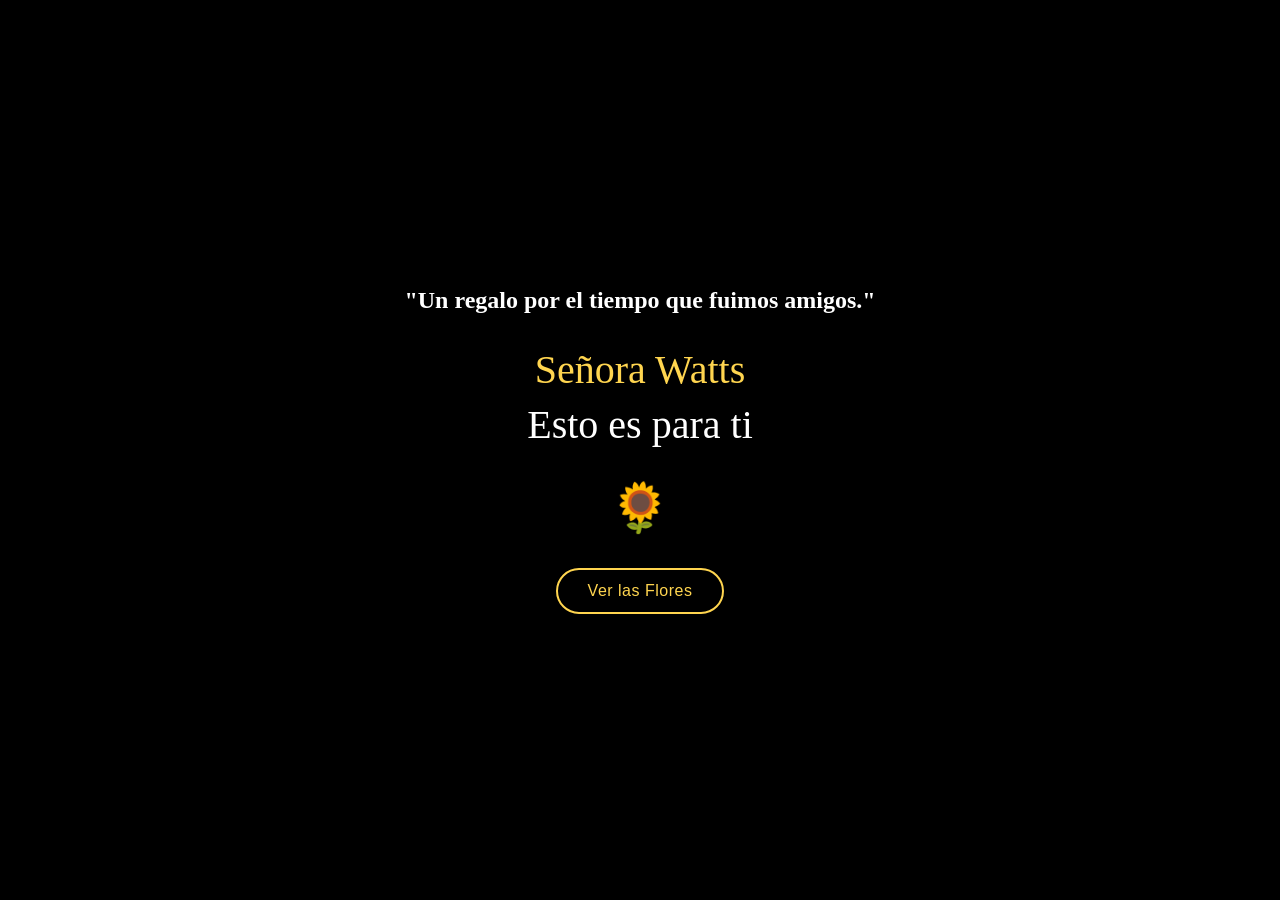
<file: index.html>
<!DOCTYPE html>
<html lang="es" >
<head>
  <meta charset="UTF-8">
  <meta name="viewport" content="width=device-width, initial-scale=1.0">
  <title>flores</title>
  <meta name="author" content="zero">
  <link rel="stylesheet" href="./style.css">

</head>
<body class="not-loaded">
<!-- partial:index.partial.html -->

  
  <!-- Página de bienvenida -->
  <div class="welcome-screen" id="welcomeScreen">
    <div class="welcome-content">
      <div class="beautiful-phrase">
        <h2>"Un regalo por el tiempo que fuimos amigos."<h2>
      </div>
      <div class="main-content">
        <div class="greeting-section">
          <h1 class="greeting-title"><span class="name">Señora Watts</span></h1>
          <h2 class="greeting-title">Esto es para ti</h2>
        </div>
        
        <div class="flower-icon">🌻</div>
        
        <button class="minimal-btn" onclick="showFlowers()">
          Ver las Flores
        </button>
      </div>
    </div>
  </div>

  <!-- Página de flores original -->
  <div class="flowers-screen" id="flowersScreen" style="display: none;">
    <div class="garden-message" id="gardenMessage" aria-live="polite">[ESCRIBE AQUÍ TU MENSAJE PERSONALIZADO]</div>
    <audio id="mainAudio" preload="none" src="musica/cancion-principal.mp3"></audio>
    <div class="night"></div>
    <div class="flowers">
    <div class="flower flower--1" role="button" tabindex="-1" data-flower="1" aria-label="Abrir página de la flor 1" aria-disabled="true">
      <div class="flower__leafs flower__leafs--1">
        <div class="flower__leaf flower__leaf--1"></div>
        <div class="flower__leaf flower__leaf--2"></div>
        <div class="flower__leaf flower__leaf--3"></div>
        <div class="flower__leaf flower__leaf--4"></div>
        <div class="flower__white-circle"></div>

        <div class="flower__light flower__light--1"></div>
        <div class="flower__light flower__light--2"></div>
        <div class="flower__light flower__light--3"></div>
        <div class="flower__light flower__light--4"></div>
        <div class="flower__light flower__light--5"></div>
        <div class="flower__light flower__light--6"></div>
        <div class="flower__light flower__light--7"></div>
        <div class="flower__light flower__light--8"></div>

      </div>
      <div class="flower__line">
        <div class="flower__line__leaf flower__line__leaf--1"></div>
        <div class="flower__line__leaf flower__line__leaf--2"></div>
        <div class="flower__line__leaf flower__line__leaf--3"></div>
        <div class="flower__line__leaf flower__line__leaf--4"></div>
        <div class="flower__line__leaf flower__line__leaf--5"></div>
        <div class="flower__line__leaf flower__line__leaf--6"></div>
      </div>
    </div>

    <div class="flower flower--2" role="button" tabindex="-1" data-flower="2" aria-label="Abrir página de la flor 2" aria-disabled="true">
      <div class="flower__leafs flower__leafs--2">
        <div class="flower__leaf flower__leaf--1"></div>
        <div class="flower__leaf flower__leaf--2"></div>
        <div class="flower__leaf flower__leaf--3"></div>
        <div class="flower__leaf flower__leaf--4"></div>
        <div class="flower__white-circle"></div>

        <div class="flower__light flower__light--1"></div>
        <div class="flower__light flower__light--2"></div>
        <div class="flower__light flower__light--3"></div>
        <div class="flower__light flower__light--4"></div>
        <div class="flower__light flower__light--5"></div>
        <div class="flower__light flower__light--6"></div>
        <div class="flower__light flower__light--7"></div>
        <div class="flower__light flower__light--8"></div>

      </div>
      <div class="flower__line">
        <div class="flower__line__leaf flower__line__leaf--1"></div>
        <div class="flower__line__leaf flower__line__leaf--2"></div>
        <div class="flower__line__leaf flower__line__leaf--3"></div>
        <div class="flower__line__leaf flower__line__leaf--4"></div>
      </div>
    </div>

    <div class="flower flower--3" role="button" tabindex="-1" data-flower="3" aria-label="Abrir página de la flor 3" aria-disabled="true">
      <div class="flower__leafs flower__leafs--3">
        <div class="flower__leaf flower__leaf--1"></div>
        <div class="flower__leaf flower__leaf--2"></div>
        <div class="flower__leaf flower__leaf--3"></div>
        <div class="flower__leaf flower__leaf--4"></div>
        <div class="flower__white-circle"></div>

        <div class="flower__light flower__light--1"></div>
        <div class="flower__light flower__light--2"></div>
        <div class="flower__light flower__light--3"></div>
        <div class="flower__light flower__light--4"></div>
        <div class="flower__light flower__light--5"></div>
        <div class="flower__light flower__light--6"></div>
        <div class="flower__light flower__light--7"></div>
        <div class="flower__light flower__light--8"></div>

      </div>
      <div class="flower__line">
        <div class="flower__line__leaf flower__line__leaf--1"></div>
        <div class="flower__line__leaf flower__line__leaf--2"></div>
        <div class="flower__line__leaf flower__line__leaf--3"></div>
        <div class="flower__line__leaf flower__line__leaf--4"></div>
      </div>
    </div>

    <div class="flower flower--4" role="button" tabindex="-1" data-flower="4" aria-label="Abrir página de la flor 4" aria-disabled="true">
      <div class="flower__leafs flower__leafs--4">
        <div class="flower__leaf flower__leaf--1"></div>
        <div class="flower__leaf flower__leaf--2"></div>
        <div class="flower__leaf flower__leaf--3"></div>
        <div class="flower__leaf flower__leaf--4"></div>
        <div class="flower__white-circle"></div>

        <div class="flower__light flower__light--1"></div>
        <div class="flower__light flower__light--2"></div>
        <div class="flower__light flower__light--3"></div>
        <div class="flower__light flower__light--4"></div>
        <div class="flower__light flower__light--5"></div>
        <div class="flower__light flower__light--6"></div>
        <div class="flower__light flower__light--7"></div>
        <div class="flower__light flower__light--8"></div>

      </div>
      <div class="flower__line">
        <div class="flower__line__leaf flower__line__leaf--1"></div>
        <div class="flower__line__leaf flower__line__leaf--2"></div>
        <div class="flower__line__leaf flower__line__leaf--3"></div>
        <div class="flower__line__leaf flower__line__leaf--4"></div>
      </div>
    </div>

    <div class="flower flower--5" role="button" tabindex="-1" data-flower="5" aria-label="Abrir página de la flor 5" aria-disabled="true">
      <div class="flower__leafs flower__leafs--5">
        <div class="flower__leaf flower__leaf--1"></div>
        <div class="flower__leaf flower__leaf--2"></div>
        <div class="flower__leaf flower__leaf--3"></div>
        <div class="flower__leaf flower__leaf--4"></div>
        <div class="flower__white-circle"></div>

        <div class="flower__light flower__light--1"></div>
        <div class="flower__light flower__light--2"></div>
        <div class="flower__light flower__light--3"></div>
        <div class="flower__light flower__light--4"></div>
        <div class="flower__light flower__light--5"></div>
        <div class="flower__light flower__light--6"></div>
        <div class="flower__light flower__light--7"></div>
        <div class="flower__light flower__light--8"></div>

      </div>
      <div class="flower__line">
        <div class="flower__line__leaf flower__line__leaf--1"></div>
        <div class="flower__line__leaf flower__line__leaf--2"></div>
        <div class="flower__line__leaf flower__line__leaf--3"></div>
        <div class="flower__line__leaf flower__line__leaf--4"></div>
      </div>
    </div>

    <div class="grow-ans" style="--d:1.2s">
      <div class="flower__g-long">
        <div class="flower__g-long__top"></div>
        <div class="flower__g-long__bottom"></div>
      </div>
    </div>

    <div class="growing-grass">
      <div class="flower__grass flower__grass--1">
        <div class="flower__grass--top"></div>
        <div class="flower__grass--bottom"></div>
        <div class="flower__grass__leaf flower__grass__leaf--1"></div>
        <div class="flower__grass__leaf flower__grass__leaf--2"></div>
        <div class="flower__grass__leaf flower__grass__leaf--3"></div>
        <div class="flower__grass__leaf flower__grass__leaf--4"></div>
        <div class="flower__grass__leaf flower__grass__leaf--5"></div>
        <div class="flower__grass__leaf flower__grass__leaf--6"></div>
        <div class="flower__grass__leaf flower__grass__leaf--7"></div>
        <div class="flower__grass__leaf flower__grass__leaf--8"></div>
        <div class="flower__grass__overlay"></div>
      </div>
    </div>

    <div class="growing-grass">
      <div class="flower__grass flower__grass--2">
        <div class="flower__grass--top"></div>
        <div class="flower__grass--bottom"></div>
        <div class="flower__grass__leaf flower__grass__leaf--1"></div>
        <div class="flower__grass__leaf flower__grass__leaf--2"></div>
        <div class="flower__grass__leaf flower__grass__leaf--3"></div>
        <div class="flower__grass__leaf flower__grass__leaf--4"></div>
        <div class="flower__grass__leaf flower__grass__leaf--5"></div>
        <div class="flower__grass__leaf flower__grass__leaf--6"></div>
        <div class="flower__grass__leaf flower__grass__leaf--7"></div>
        <div class="flower__grass__leaf flower__grass__leaf--8"></div>
        <div class="flower__grass__overlay"></div>
      </div>
    </div>

    <div class="grow-ans" style="--d:2.4s">
      <div class="flower__g-right flower__g-right--1">
        <div class="leaf"></div>
      </div>
    </div>

    <div class="grow-ans" style="--d:2.8s">
      <div class="flower__g-right flower__g-right--2">
        <div class="leaf"></div>
      </div>
    </div>

    <div class="grow-ans" style="--d:2.8s">
      <div class="flower__g-front">
        <div class="flower__g-front__leaf-wrapper flower__g-front__leaf-wrapper--1">
          <div class="flower__g-front__leaf"></div>
        </div>
        <div class="flower__g-front__leaf-wrapper flower__g-front__leaf-wrapper--2">
          <div class="flower__g-front__leaf"></div>
        </div>
        <div class="flower__g-front__leaf-wrapper flower__g-front__leaf-wrapper--3">
          <div class="flower__g-front__leaf"></div>
        </div>
        <div class="flower__g-front__leaf-wrapper flower__g-front__leaf-wrapper--4">
          <div class="flower__g-front__leaf"></div>
        </div>
        <div class="flower__g-front__leaf-wrapper flower__g-front__leaf-wrapper--5">
          <div class="flower__g-front__leaf"></div>
        </div>
        <div class="flower__g-front__leaf-wrapper flower__g-front__leaf-wrapper--6">
          <div class="flower__g-front__leaf"></div>
        </div>
        <div class="flower__g-front__leaf-wrapper flower__g-front__leaf-wrapper--7">
          <div class="flower__g-front__leaf"></div>
        </div>
        <div class="flower__g-front__leaf-wrapper flower__g-front__leaf-wrapper--8">
          <div class="flower__g-front__leaf"></div>
        </div>
        <div class="flower__g-front__line"></div>
      </div>
    </div>

    <div class="grow-ans" style="--d:3.2s">
      <div class="flower__g-fr">
        <div class="leaf"></div>
        <div class="flower__g-fr__leaf flower__g-fr__leaf--1"></div>
        <div class="flower__g-fr__leaf flower__g-fr__leaf--2"></div>
        <div class="flower__g-fr__leaf flower__g-fr__leaf--3"></div>
        <div class="flower__g-fr__leaf flower__g-fr__leaf--4"></div>
        <div class="flower__g-fr__leaf flower__g-fr__leaf--5"></div>
        <div class="flower__g-fr__leaf flower__g-fr__leaf--6"></div>
        <div class="flower__g-fr__leaf flower__g-fr__leaf--7"></div>
        <div class="flower__g-fr__leaf flower__g-fr__leaf--8"></div>
      </div>
    </div>

    <div class="long-g long-g--0">
      <div class="grow-ans" style="--d:3s">
        <div class="leaf leaf--0"></div>
      </div>
      <div class="grow-ans" style="--d:2.2s">
        <div class="leaf leaf--1"></div>
      </div>
      <div class="grow-ans" style="--d:3.4s">
        <div class="leaf leaf--2"></div>
      </div>
      <div class="grow-ans" style="--d:3.6s">
        <div class="leaf leaf--3"></div>
      </div>
    </div>

    <div class="long-g long-g--1">
      <div class="grow-ans" style="--d:3.6s">
        <div class="leaf leaf--0"></div>
      </div>
      <div class="grow-ans" style="--d:3.8s">
        <div class="leaf leaf--1"></div>
      </div>
      <div class="grow-ans" style="--d:4s">
        <div class="leaf leaf--2"></div>
      </div>
      <div class="grow-ans" style="--d:4.2s">
        <div class="leaf leaf--3"></div>
      </div>
    </div>

    <div class="long-g long-g--2">
      <div class="grow-ans" style="--d:4s">
        <div class="leaf leaf--0"></div>
      </div>
      <div class="grow-ans" style="--d:4.2s">
        <div class="leaf leaf--1"></div>
      </div>
      <div class="grow-ans" style="--d:4.4s">
        <div class="leaf leaf--2"></div>
      </div>
      <div class="grow-ans" style="--d:4.6s">
        <div class="leaf leaf--3"></div>
      </div>
    </div>

    <div class="long-g long-g--3">
      <div class="grow-ans" style="--d:4s">
        <div class="leaf leaf--0"></div>
      </div>
      <div class="grow-ans" style="--d:4.2s">
        <div class="leaf leaf--1"></div>
      </div>
      <div class="grow-ans" style="--d:3s">
        <div class="leaf leaf--2"></div>
      </div>
      <div class="grow-ans" style="--d:3.6s">
        <div class="leaf leaf--3"></div>
      </div>
    </div>

    <div class="long-g long-g--4">
      <div class="grow-ans" style="--d:4s">
        <div class="leaf leaf--0"></div>
      </div>
      <div class="grow-ans" style="--d:4.2s">
        <div class="leaf leaf--1"></div>
      </div>
      <div class="grow-ans" style="--d:3s">
        <div class="leaf leaf--2"></div>
      </div>
      <div class="grow-ans" style="--d:3.6s">
        <div class="leaf leaf--3"></div>
      </div>
    </div>

    <div class="long-g long-g--5">
      <div class="grow-ans" style="--d:4s">
        <div class="leaf leaf--0"></div>
      </div>
      <div class="grow-ans" style="--d:4.2s">
        <div class="leaf leaf--1"></div>
      </div>
      <div class="grow-ans" style="--d:3s">
        <div class="leaf leaf--2"></div>
      </div>
      <div class="grow-ans" style="--d:3.6s">
        <div class="leaf leaf--3"></div>
      </div>
    </div>

    <div class="long-g long-g--6">
      <div class="grow-ans" style="--d:4.2s">
        <div class="leaf leaf--0"></div>
      </div>
      <div class="grow-ans" style="--d:4.4s">
        <div class="leaf leaf--1"></div>
      </div>
      <div class="grow-ans" style="--d:4.6s">
        <div class="leaf leaf--2"></div>
      </div>
      <div class="grow-ans" style="--d:4.8s">
        <div class="leaf leaf--3"></div>
      </div>
    </div>

    <div class="long-g long-g--7">
      <div class="grow-ans" style="--d:3s">
        <div class="leaf leaf--0"></div>
      </div>
      <div class="grow-ans" style="--d:3.2s">
        <div class="leaf leaf--1"></div>
      </div>
      <div class="grow-ans" style="--d:3.5s">
        <div class="leaf leaf--2"></div>
      </div>
      <div class="grow-ans" style="--d:3.6s">
        <div class="leaf leaf--3"></div>
      </div>
    </div>
  </div>
  </div>
<!-- partial -->
  <script src="./script.js"></script>
</body>
</html>
</file>
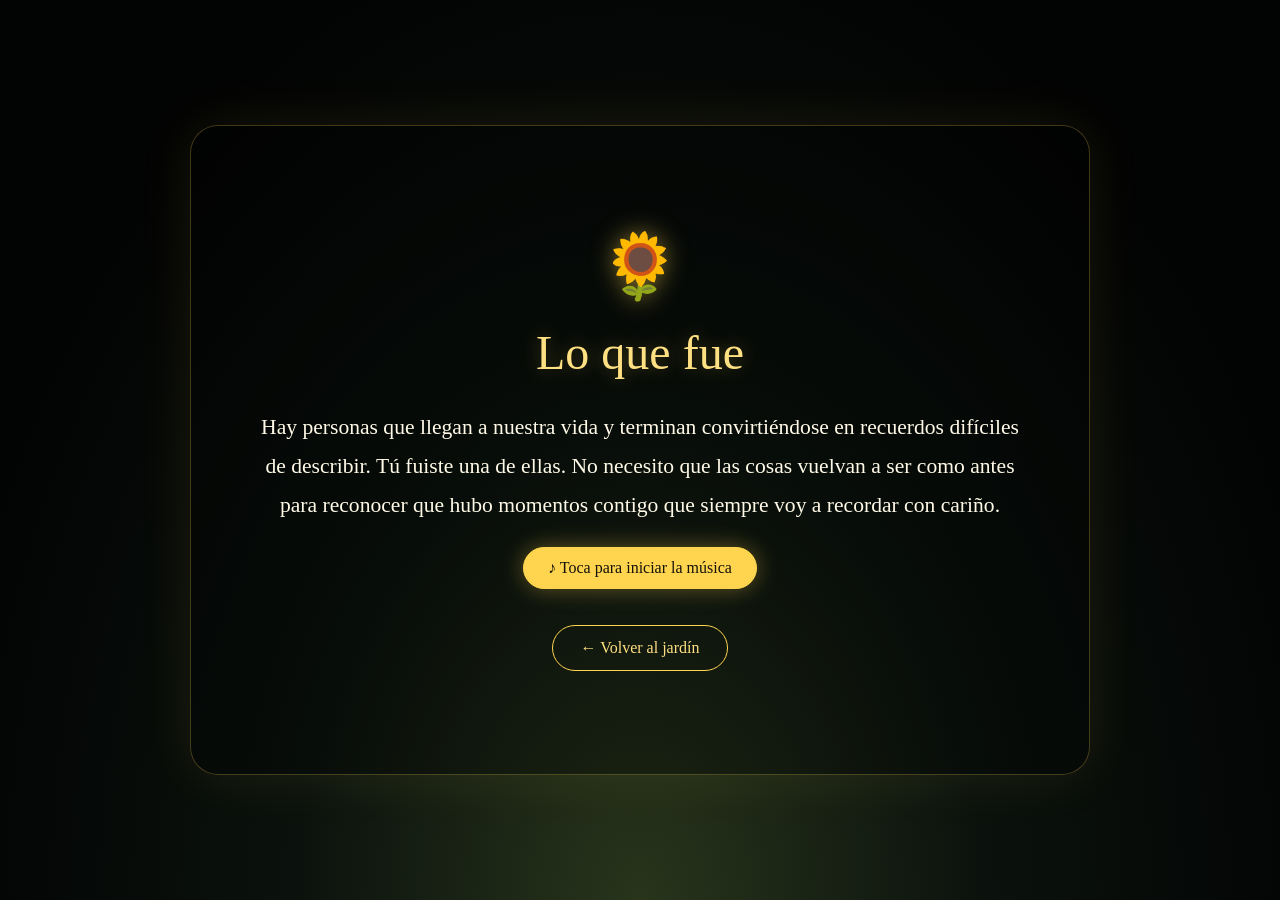
<file: paginas/flor-1.html>
<!DOCTYPE html>
<html lang="es"><head><meta charset="UTF-8"><meta name="viewport" content="width=device-width,initial-scale=1"><meta name="theme-color" content="#050505"><title>Un detalle para ti</title><link rel="stylesheet" href="pagina.css"></head>
<body data-flower="1"><main class="page-shell"><div class="page-flower" aria-hidden="true">🌻</div><h1 id="pageTitle">Un detalle para ti</h1><div class="page-message" id="pageMessage"></div><audio id="pageAudio" preload="auto" playsinline disablepictureinpicture controlslist="nodownload noplaybackrate noremoteplayback"></audio><button class="start-audio" id="startAudio" type="button" hidden>♪ Toca para iniciar la música</button><button class="back-button" id="backButton" type="button">← Volver al jardín</button></main><script src="contenido-paginas.js"></script><script src="pagina.js"></script></body></html>
</file>
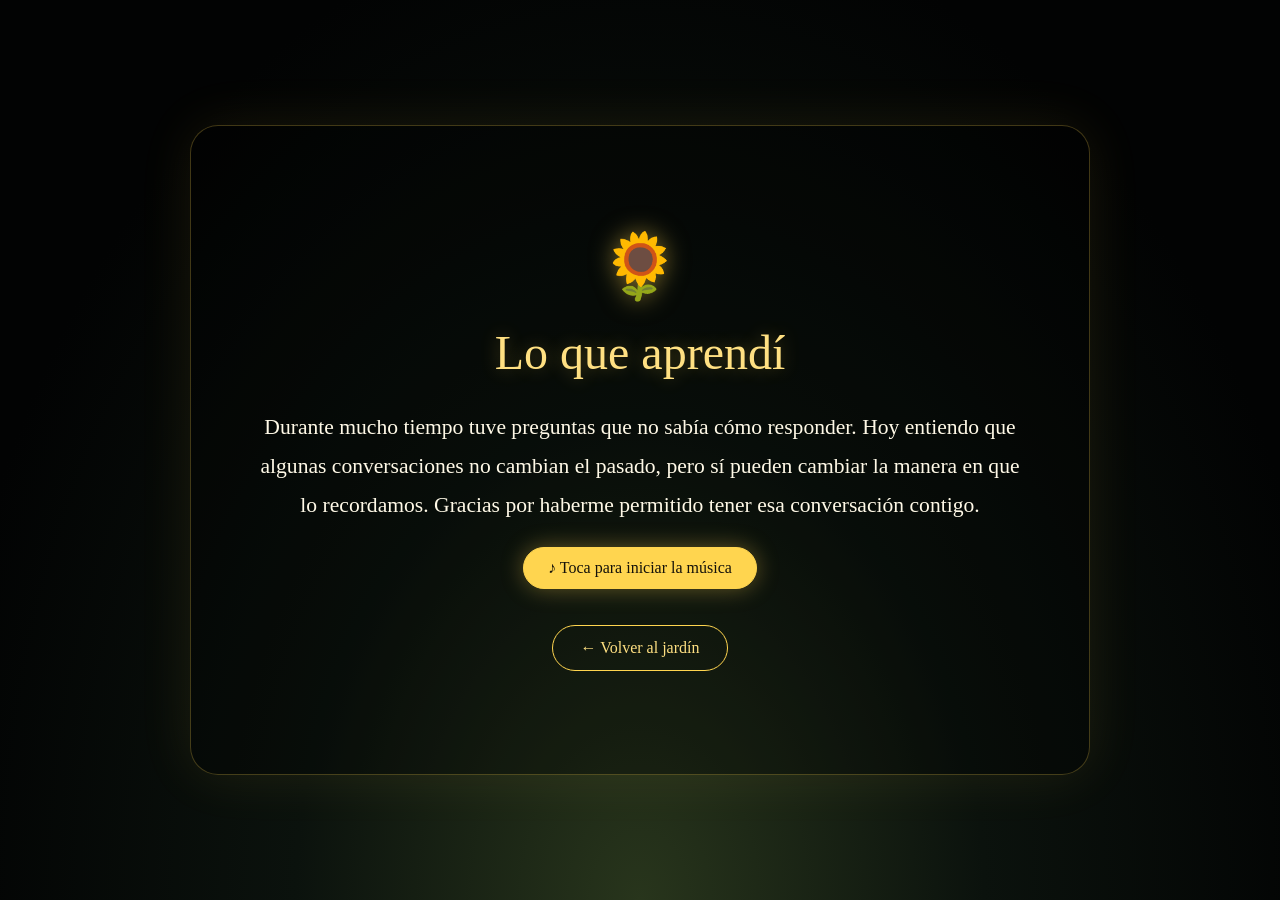
<file: paginas/flor-2.html>
<!DOCTYPE html>
<html lang="es"><head><meta charset="UTF-8"><meta name="viewport" content="width=device-width,initial-scale=1"><meta name="theme-color" content="#050505"><title>Un detalle para ti</title><link rel="stylesheet" href="pagina.css"></head>
<body data-flower="2"><main class="page-shell"><div class="page-flower" aria-hidden="true">🌻</div><h1 id="pageTitle">Un detalle para ti</h1><div class="page-message" id="pageMessage"></div><audio id="pageAudio" preload="auto" playsinline disablepictureinpicture controlslist="nodownload noplaybackrate noremoteplayback"></audio><button class="start-audio" id="startAudio" type="button" hidden>♪ Toca para iniciar la música</button><button class="back-button" id="backButton" type="button">← Volver al jardín</button></main><script src="contenido-paginas.js"></script><script src="pagina.js"></script></body></html>
</file>
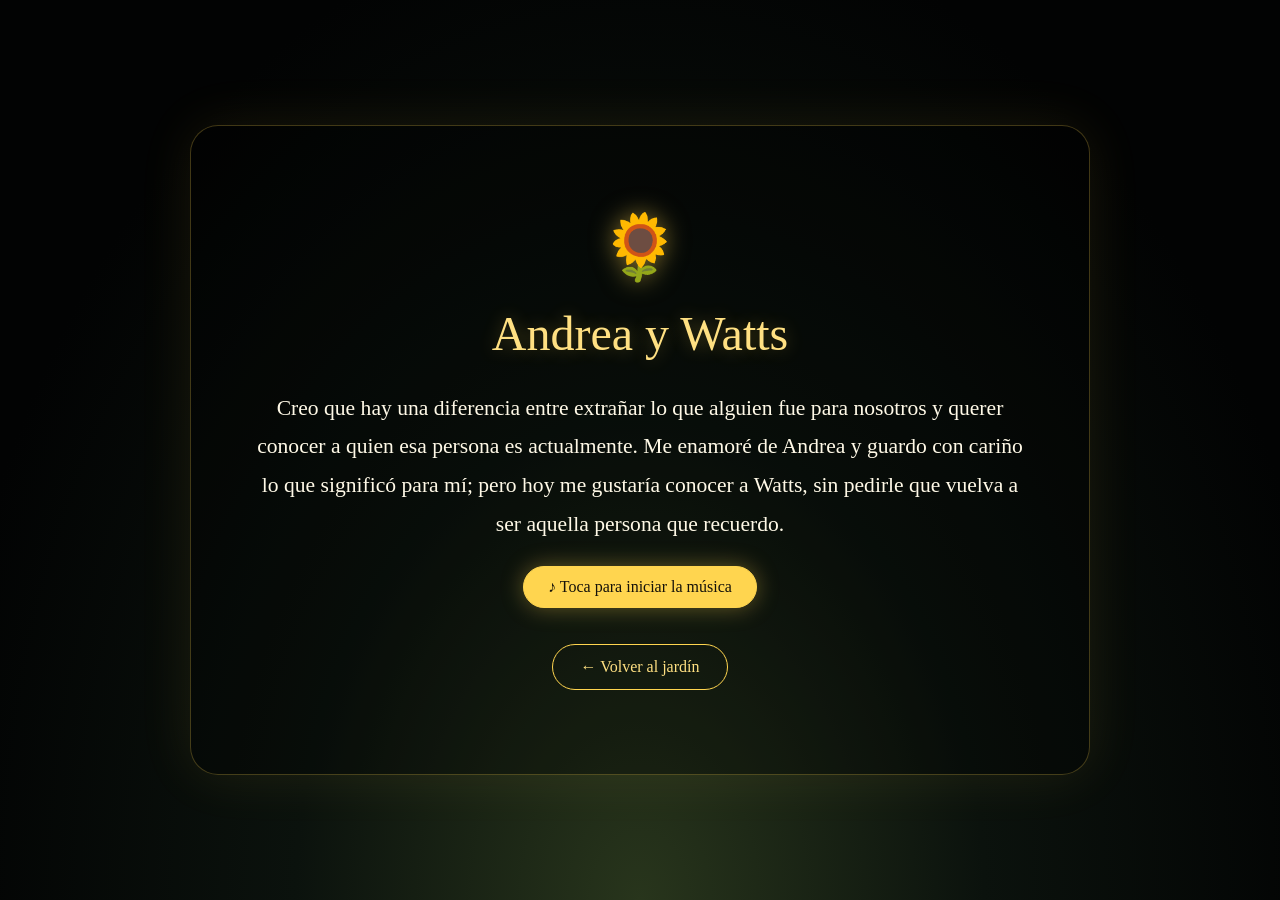
<file: paginas/flor-3.html>
<!DOCTYPE html>
<html lang="es"><head><meta charset="UTF-8"><meta name="viewport" content="width=device-width,initial-scale=1"><meta name="theme-color" content="#050505"><title>Un detalle para ti</title><link rel="stylesheet" href="pagina.css"></head>
<body data-flower="3"><main class="page-shell"><div class="page-flower" aria-hidden="true">🌻</div><h1 id="pageTitle">Un detalle para ti</h1><div class="page-message" id="pageMessage"></div><audio id="pageAudio" preload="auto" playsinline disablepictureinpicture controlslist="nodownload noplaybackrate noremoteplayback"></audio><button class="start-audio" id="startAudio" type="button" hidden>♪ Toca para iniciar la música</button><button class="back-button" id="backButton" type="button">← Volver al jardín</button></main><script src="contenido-paginas.js"></script><script src="pagina.js"></script></body></html>
</file>
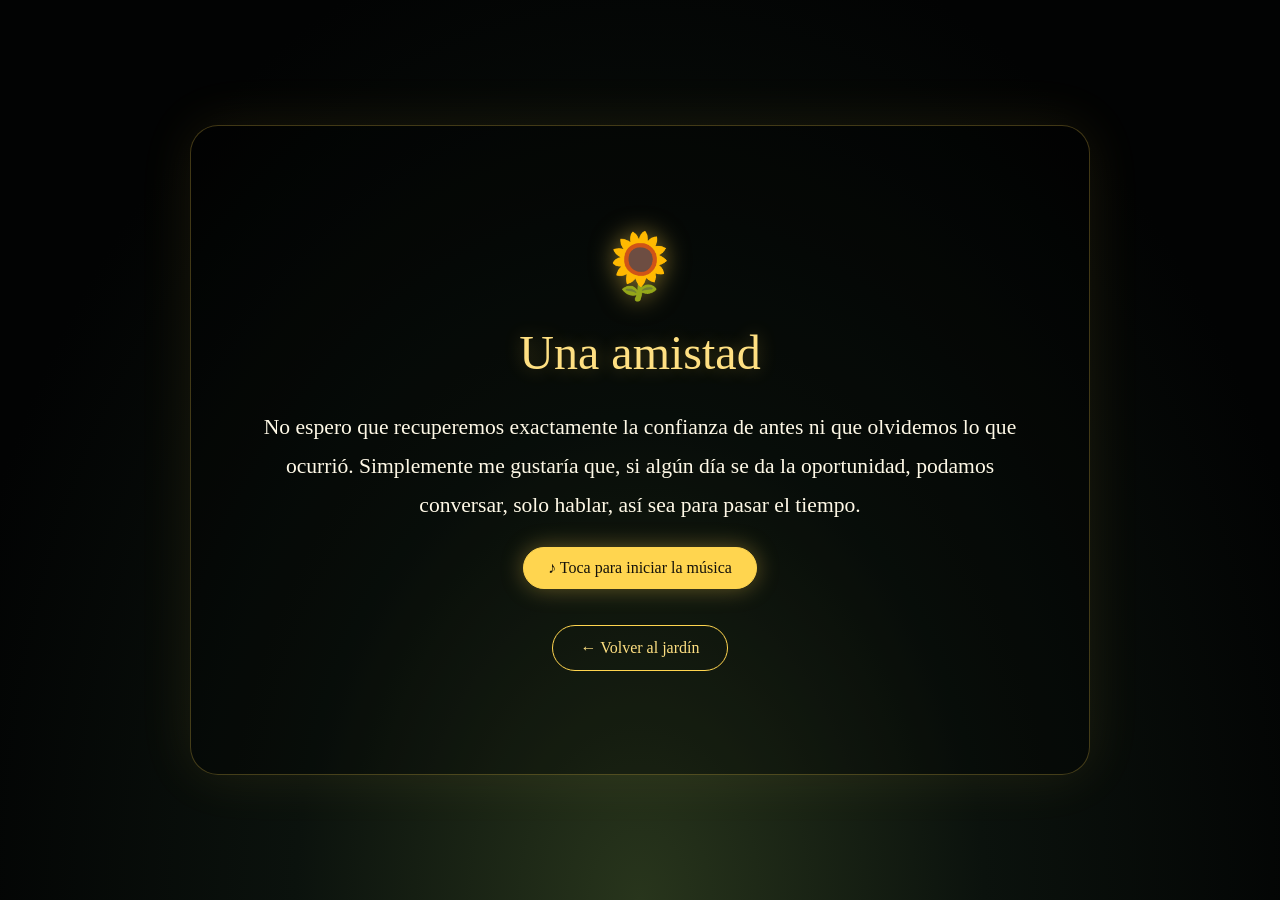
<file: paginas/flor-4.html>
<!DOCTYPE html>
<html lang="es"><head><meta charset="UTF-8"><meta name="viewport" content="width=device-width,initial-scale=1"><meta name="theme-color" content="#050505"><title>Un detalle para ti</title><link rel="stylesheet" href="pagina.css"></head>
<body data-flower="4"><main class="page-shell"><div class="page-flower" aria-hidden="true">🌻</div><h1 id="pageTitle">Un detalle para ti</h1><div class="page-message" id="pageMessage"></div><audio id="pageAudio" preload="auto" playsinline disablepictureinpicture controlslist="nodownload noplaybackrate noremoteplayback"></audio><button class="start-audio" id="startAudio" type="button" hidden>♪ Toca para iniciar la música</button><button class="back-button" id="backButton" type="button">← Volver al jardín</button></main><script src="contenido-paginas.js"></script><script src="pagina.js"></script></body></html>
</file>
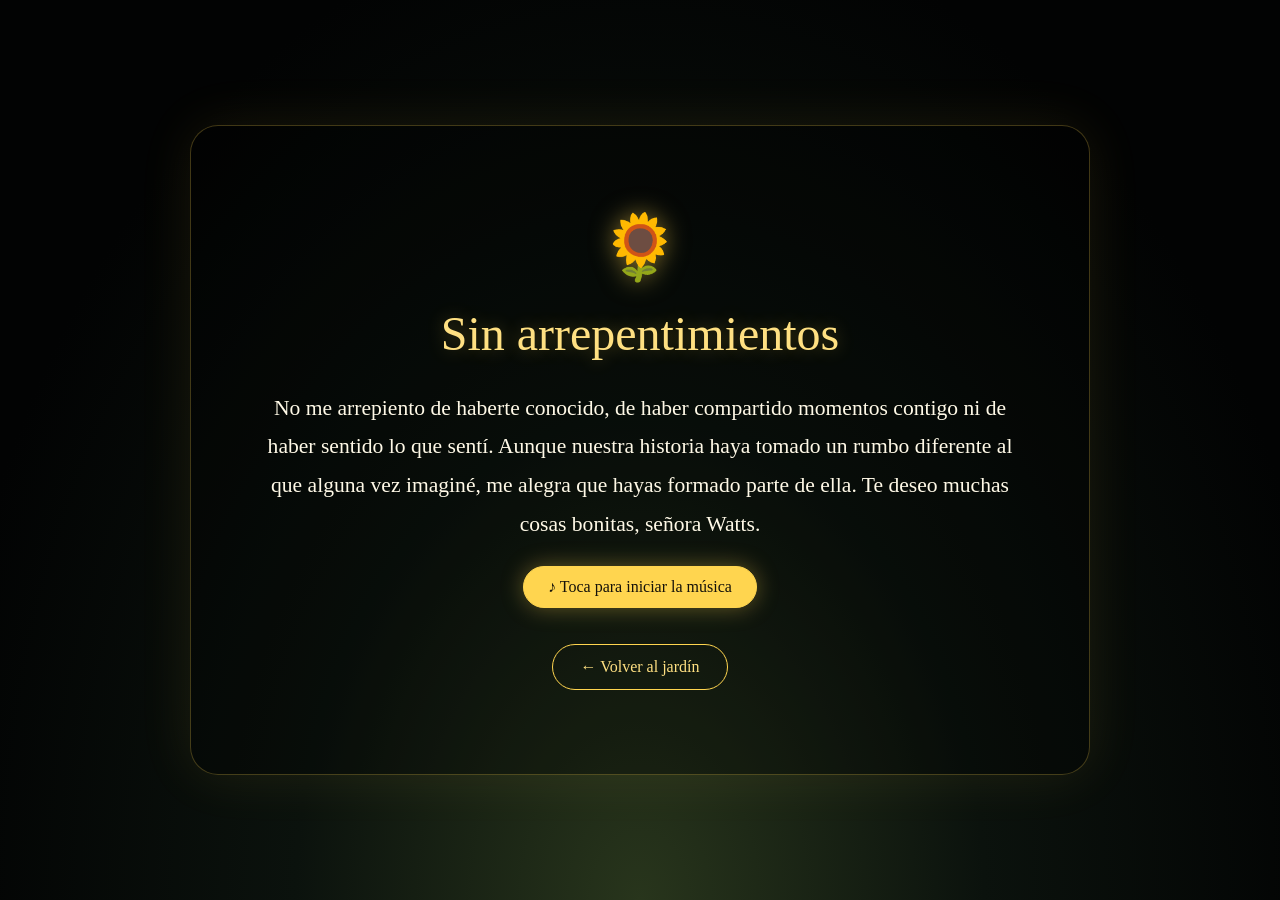
<file: paginas/flor-5.html>
<!DOCTYPE html>
<html lang="es"><head><meta charset="UTF-8"><meta name="viewport" content="width=device-width,initial-scale=1"><meta name="theme-color" content="#050505"><title>Un detalle para ti</title><link rel="stylesheet" href="pagina.css"></head>
<body data-flower="5"><main class="page-shell"><div class="page-flower" aria-hidden="true">🌻</div><h1 id="pageTitle">Un detalle para ti</h1><div class="page-message" id="pageMessage"></div><audio id="pageAudio" preload="auto" playsinline disablepictureinpicture controlslist="nodownload noplaybackrate noremoteplayback"></audio><button class="start-audio" id="startAudio" type="button" hidden>♪ Toca para iniciar la música</button><button class="back-button" id="backButton" type="button">← Volver al jardín</button></main><script src="contenido-paginas.js"></script><script src="pagina.js"></script></body></html>
</file>
<file: style.css>
*,
*::after,
*::before {
  padding: 0;
  margin: 0;
  box-sizing: border-box;
}

:root {
  --dark-color: #000;
  --primary-color: #FFD54F;
  --text-light: #ffffff;
}

/* === ESTILOS DE BIENVENIDA === */
.welcome-screen {
  position: fixed;
  top: 0;
  left: 0;
  width: 100%;
  height: 100vh;
  background-color: var(--dark-color);
  display: flex;
  align-items: center;
  justify-content: center;
  z-index: 1000;
  opacity: 1;
  transition: all 0.8s cubic-bezier(0.4, 0, 0.2, 1);
}

.welcome-screen.fade-out {
  opacity: 0;
  transform: scale(1.1);
}

.welcome-content {
  text-align: center;
  color: var(--text-light);
  max-width: 500px;
  padding: 2rem;
  position: relative;
}

.beautiful-phrase {
  opacity: 0;
  animation: phraseSlideIn 1s ease-out 0.5s forwards;
  margin-bottom: 1.5rem;
}

.beautiful-phrase p {
  font-size: 0.9rem;
  font-style: italic;
  color: rgba(255, 255, 255, 0.7);
  line-height: 1.4;
}

.greeting-title {
  font-size: 2.5rem;
  font-weight: 300;
  margin-bottom: 0.5rem;
  opacity: 0;
  animation: slideUp 1s ease-out 0.2s forwards;
}

.name {
  color: var(--primary-color);
  font-weight: 500;
}

.greeting-subtitle {
  font-size: 1.1rem;
  opacity: 0.8;
  margin-bottom: 2rem;
  opacity: 0;
  animation: slideUp 1s ease-out 0.4s forwards;
}

.flower-icon {
  font-size: 3rem;
  margin: 2rem 0;
  opacity: 0;
  animation: floatIn 1s ease-out 0.6s forwards, float 3s ease-in-out 1.6s infinite;
}

.minimal-btn {
  background: transparent;
  border: 2px solid var(--primary-color);
  color: var(--primary-color);
  padding: 12px 30px;
  font-size: 1rem;
  border-radius: 50px;
  cursor: pointer;
  transition: all 0.3s ease;
  font-weight: 500;
  letter-spacing: 0.5px;
  opacity: 0;
  animation: slideUp 1s ease-out 0.8s forwards;
  position: relative;
  overflow: hidden;
}

.minimal-btn::before {
  content: '';
  position: absolute;
  top: 0;
  left: -100%;
  width: 100%;
  height: 100%;
  background: var(--primary-color);
  transition: all 0.3s ease;
  z-index: -1;
}

.minimal-btn:hover {
  color: white;
  transform: translateY(-2px);
  box-shadow: 0 5px 15px rgba(255, 213, 79, 0.4);
}

.minimal-btn:hover::before {
  left: 0;
}

/* Animaciones */
@keyframes slideUp {
  from {
    opacity: 0;
    transform: translateY(30px);
  }
  to {
    opacity: 1;
    transform: translateY(0);
  }
}

@keyframes floatIn {
  from {
    opacity: 0;
    transform: translateY(20px) scale(0.8);
  }
  to {
    opacity: 1;
    transform: translateY(0) scale(1);
  }
}

@keyframes float {
  0%, 100% { transform: translateY(0); }
  50% { transform: translateY(-10px); }
}

@keyframes phraseSlideIn {
  from {
    opacity: 0;
    transform: translateX(-20px);
  }
  to {
    opacity: 1;
    transform: translateX(0);
  }
}

/* Responsive para bienvenida */
@media (max-width: 768px) {
  .welcome-content {
    flex-direction: column;
    text-align: center;
  }
  
  .beautiful-phrase {
    position: static;
    margin-bottom: 2rem;
    text-align: center;
  }
  
  .beautiful-phrase p {
    font-size: 0.8rem;
  }
  
  .greeting-title {
    font-size: 2rem;
  }
  
  .flower-icon {
    font-size: 2.5rem;
    margin: 1.5rem 0;
  }
  
  .minimal-btn {
    padding: 10px 25px;
    font-size: 0.9rem;
  }
}

@media (min-width: 768px) {
  .welcome-content {
    flex-direction: column;
    align-items: center;
    text-align: center;
    max-width: 600px;
    gap: 2rem;
  }
  
  .beautiful-phrase {
    position: static;
    margin-bottom: 2rem;
    text-align: center;
    width: 100%;
  }
  
  .beautiful-phrase p {
    font-size: 1rem;
    max-width: 500px;
    margin: 0 auto;
  }
  
  .main-content {
    width: 100%;
    text-align: center;
  }
}

.flowers-screen {
  opacity: 0;
  transition: opacity 0.8s ease;
}

.flowers-screen.show {
  opacity: 1;
}

body {
  display: flex;
  align-items: flex-end;
  justify-content: center;
  min-height: 100vh;
  background-color: var(--dark-color);
  overflow: hidden;
  perspective: 1000px;
  padding: 30px 0px 20px 0px;
}

.night {
  position: fixed;
  left: 50%;
  top: 0;
  transform: translateX(-50%);
  width: 100%;
  height: 100%;
  filter: blur(0.1vmin);
}

.flowers {
  position: relative;
  transform: scale(0.9);
}

.flower {
  position: absolute;
  bottom: 0vmin;
  transform-origin: bottom center;
  z-index: 10;
  --fl-speed: 0.8s;
}
.flower--1 {
  animation: moving-flower-1 4s linear infinite;
}
.flower--1 .flower__line {
  height: 70vmin;
  animation-delay: 0.3s;
}
.flower--1 .flower__line__leaf--1 {
  animation: blooming-leaf-right var(--fl-speed) 1.6s backwards;
}
.flower--1 .flower__line__leaf--2 {
  animation: blooming-leaf-right var(--fl-speed) 1.4s backwards;
}
.flower--1 .flower__line__leaf--3 {
  animation: blooming-leaf-left var(--fl-speed) 1.2s backwards;
}
.flower--1 .flower__line__leaf--4 {
  animation: blooming-leaf-left var(--fl-speed) 1s backwards;
}
.flower--1 .flower__line__leaf--5 {
  animation: blooming-leaf-right var(--fl-speed) 1.8s backwards;
}
.flower--1 .flower__line__leaf--6 {
  animation: blooming-leaf-left var(--fl-speed) 2s backwards;
}
.flower--2 {
  left: 50%;
  transform: rotate(20deg);
  animation: moving-flower-2 4s linear infinite;
}
.flower--2 .flower__line {
  height: 60vmin;
  animation-delay: 0.6s;
}
.flower--2 .flower__line__leaf--1 {
  animation: blooming-leaf-right var(--fl-speed) 1.9s backwards;
}
.flower--2 .flower__line__leaf--2 {
  animation: blooming-leaf-right var(--fl-speed) 1.7s backwards;
}
.flower--2 .flower__line__leaf--3 {
  animation: blooming-leaf-left var(--fl-speed) 1.5s backwards;
}
.flower--2 .flower__line__leaf--4 {
  animation: blooming-leaf-left var(--fl-speed) 1.3s backwards;
}
.flower--3 {
  left: 50%;
  transform: rotate(-15deg);
  animation: moving-flower-3 4s linear infinite;
}
.flower--3 .flower__line {
  animation-delay: 0.9s;
}
.flower--3 .flower__line__leaf--1 {
  animation: blooming-leaf-right var(--fl-speed) 2.5s backwards;
}
.flower--3 .flower__line__leaf--2 {
  animation: blooming-leaf-right var(--fl-speed) 2.3s backwards;
}
.flower--3 .flower__line__leaf--3 {
  animation: blooming-leaf-left var(--fl-speed) 2.1s backwards;
}
.flower--3 .flower__line__leaf--4 {
  animation: blooming-leaf-left var(--fl-speed) 1.9s backwards;
}
.flower--4 {
  left: 25%;
  transform: rotate(12deg);
  animation: moving-flower-4 4s linear infinite;
}
.flower--4 .flower__line {
  height: 65vmin;
  animation-delay: 1.1s;
}
.flower--4 .flower__line__leaf--1 {
  animation: blooming-leaf-right var(--fl-speed) 2.8s backwards;
}
.flower--4 .flower__line__leaf--2 {
  animation: blooming-leaf-right var(--fl-speed) 2.6s backwards;
}
.flower--4 .flower__line__leaf--3 {
  animation: blooming-leaf-left var(--fl-speed) 2.4s backwards;
}
.flower--4 .flower__line__leaf--4 {
  animation: blooming-leaf-left var(--fl-speed) 2.2s backwards;
}
.flower--5 {
  left: 75%;
  transform: rotate(-25deg);
  animation: moving-flower-5 4s linear infinite;
}
.flower--5 .flower__line {
  height: 50vmin;
  animation-delay: 1.4s;
}
.flower--5 .flower__line__leaf--1 {
  animation: blooming-leaf-right var(--fl-speed) 3.1s backwards;
}
.flower--5 .flower__line__leaf--2 {
  animation: blooming-leaf-right var(--fl-speed) 2.9s backwards;
}
.flower--5 .flower__line__leaf--3 {
  animation: blooming-leaf-left var(--fl-speed) 2.7s backwards;
}
.flower--5 .flower__line__leaf--4 {
  animation: blooming-leaf-left var(--fl-speed) 2.5s backwards;
}
.flower__leafs {
  position: relative;
  animation: blooming-flower 2s backwards;
}
.flower__leafs--1 {
  animation-delay: 1.1s;
}
.flower__leafs--2 {
  animation-delay: 1.4s;
}
.flower__leafs--3 {
  animation-delay: 1.7s;
}
.flower__leafs--4 {
  animation-delay: 2s;
}
.flower__leafs--5 {
  animation-delay: 2.3s;
}
.flower__leafs::after {
  content: "";
  position: absolute;
  left: 0;
  top: 0;
  transform: translate(-50%, -100%);
  width: 8vmin;
  height: 8vmin;
  background-color: #FFD54F;
  filter: blur(10vmin);
}
.flower__leaf {
  position: absolute;
  bottom: 0;
  left: 50%;
  width: 8vmin;
  height: 11vmin;
  border-radius: 51% 49% 47% 53%/44% 45% 55% 69%;
  background-color: #FFD54F;
  background-image: linear-gradient(to top, #FFD54F, #FFD54F);
  transform-origin: bottom center;
  opacity: 0.9;
  box-shadow: inset 0 0 2vmin rgba(255, 213, 79, 0.5);
}
.flower__leaf--1 {
  transform: translate(-10%, 1%) rotateY(40deg) rotateX(-50deg);
}
.flower__leaf--2 {
  transform: translate(-50%, -4%) rotateX(40deg);
}
.flower__leaf--3 {
  transform: translate(-90%, 0%) rotateY(45deg) rotateX(50deg);
}
.flower__leaf--4 {
  width: 8vmin;
  height: 8vmin;
  transform-origin: bottom left;
  border-radius: 4vmin 10vmin 4vmin 4vmin;
  transform: translate(0%, 18%) rotateX(70deg) rotate(-43deg);
  background-image: linear-gradient(to top, #FFE082, #FFE082);
  z-index: 1;
  opacity: 0.8;
}
.flower__white-circle {
  position: absolute;
  left: -3.5vmin;
  top: -3vmin;
  width: 9vmin;
  height: 4vmin;
  border-radius: 50%;
  background-color: #fff;
}
.flower__white-circle::after {
  content: "";
  position: absolute;
  left: 50%;
  top: 45%;
  transform: translate(-50%, -50%);
  width: 60%;
  height: 60%;
  border-radius: inherit;
  background-image: repeating-linear-gradient(300deg, rgba(255, 213, 79, 0.03) 0px, rgba(255, 213, 79, 0.03) 1px, transparent 1px, transparent 12px), repeating-linear-gradient(45deg, rgba(255, 213, 79, 0.03) 0px, rgba(255, 213, 79, 0.03) 1px, transparent 1px, transparent 12px), repeating-linear-gradient(67.5deg, rgba(255, 213, 79, 0.03) 0px, rgba(255, 213, 79, 0.03) 1px, transparent 1px, transparent 12px), repeating-linear-gradient(135deg, rgba(255, 213, 79, 0.03) 0px, rgba(255, 213, 79, 0.03) 1px, transparent 1px, transparent 12px), repeating-linear-gradient(45deg, rgba(255, 213, 79, 0.03) 0px, rgba(255, 213, 79, 0.03) 1px, transparent 1px, transparent 12px), repeating-linear-gradient(112.5deg, rgba(255, 213, 79, 0.03) 0px, rgba(255, 213, 79, 0.03) 1px, transparent 1px, transparent 12px), repeating-linear-gradient(112.5deg, rgba(255, 213, 79, 0.03) 0px, rgba(255, 213, 79, 0.03) 1px, transparent 1px, transparent 12px), repeating-linear-gradient(45deg, rgba(255, 213, 79, 0.03) 0px, rgba(255, 213, 79, 0.03) 1px, transparent 1px, transparent 12px), repeating-linear-gradient(22.5deg, rgba(255, 213, 79, 0.03) 0px, rgba(255, 213, 79, 0.03) 1px, transparent 1px, transparent 12px), repeating-linear-gradient(45deg, rgba(255, 213, 79, 0.03) 0px, rgba(255, 213, 79, 0.03) 1px, transparent 1px, transparent 12px), repeating-linear-gradient(22.5deg, rgba(255, 213, 79, 0.03) 0px, rgba(255, 213, 79, 0.03) 1px, transparent 1px, transparent 12px), repeating-linear-gradient(135deg, rgba(255, 213, 79, 0.03) 0px, rgba(255, 213, 79, 0.03) 1px, transparent 1px, transparent 12px), repeating-linear-gradient(157.5deg, rgba(255, 213, 79, 0.03) 0px, rgba(255, 213, 79, 0.03) 1px, transparent 1px, transparent 12px), repeating-linear-gradient(67.5deg, rgba(255, 213, 79, 0.03) 0px, rgba(255, 213, 79, 0.03) 1px, transparent 1px, transparent 12px), repeating-linear-gradient(67.5deg, rgba(255, 213, 79, 0.03) 0px, rgba(255, 213, 79, 0.03) 1px, transparent 1px, transparent 12px), linear-gradient(90deg, #FFE066, #FFE066);
}
.flower__line {
  height: 55vmin;
  width: 1.5vmin;
  background-image: linear-gradient(to left, rgba(255, 213, 79, 0.2), transparent, rgba(255, 255, 255, 0.2)), linear-gradient(to top, transparent 10%, #90EE90, #90EE90);
  box-shadow: inset 0 0 2px rgba(0, 0, 0, 0.5);
  animation: grow-flower-tree 4s backwards;
}
.flower__line__leaf {
  --w: 7vmin;
  --h: calc(var(--w) + 2vmin);
  position: absolute;
  top: 20%;
  left: 90%;
  width: var(--w);
  height: var(--h);
  border-top-right-radius: var(--h);
  border-bottom-left-radius: var(--h);
  background-image: linear-gradient(to top, rgba(255, 213, 79, 0.4), #FFE082);
}
.flower__line__leaf--1 {
  transform: rotate(70deg) rotateY(30deg);
}
.flower__line__leaf--2 {
  top: 45%;
  transform: rotate(70deg) rotateY(30deg);
}
.flower__line__leaf--3, .flower__line__leaf--4, .flower__line__leaf--6 {
  border-top-right-radius: 0;
  border-bottom-left-radius: 0;
  border-top-left-radius: var(--h);
  border-bottom-right-radius: var(--h);
  left: -460%;
  top: 12%;
  transform: rotate(-70deg) rotateY(30deg);
}
.flower__line__leaf--4 {
  top: 40%;
}
.flower__line__leaf--5 {
  top: 0;
  transform-origin: left;
  transform: rotate(70deg) rotateY(30deg) scale(0.6);
}
.flower__line__leaf--6 {
  top: -2%;
  left: -450%;
  transform-origin: right;
  transform: rotate(-70deg) rotateY(30deg) scale(0.6);
}
.flower__light {
  position: absolute;
  bottom: 0vmin;
  width: 1vmin;
  height: 1vmin;
  background-color: #FFE066;
  border-radius: 50%;
  filter: blur(0.2vmin);
  animation: light-ans 4s linear infinite backwards;
}
.flower__light:nth-child(odd) {
  background-color: #FFE082;
}
.flower__light--1 {
  left: -2vmin;
  animation-delay: 1s;
}
.flower__light--2 {
  left: 3vmin;
  animation-delay: 0.5s;
}
.flower__light--3 {
  left: -6vmin;
  animation-delay: 0.3s;
}
.flower__light--4 {
  left: 6vmin;
  animation-delay: 0.9s;
}
.flower__light--5 {
  left: -1vmin;
  animation-delay: 1.5s;
}
.flower__light--6 {
  left: -4vmin;
  animation-delay: 3s;
}
.flower__light--7 {
  left: 3vmin;
  animation-delay: 2s;
}
.flower__light--8 {
  left: -6vmin;
  animation-delay: 3.5s;
}
.flower__grass {
  --c: #FFFDD0;
  --line-w: 1.5vmin;
  position: absolute;
  bottom: 12vmin;
  left: -7vmin;
  display: flex;
  flex-direction: column;
  align-items: flex-end;
  z-index: 20;
  transform-origin: bottom center;
  transform: rotate(-48deg) rotateY(40deg);
}
.flower__grass--1 {
  animation: moving-grass 2s linear infinite;
}
.flower__grass--2 {
  left: 2vmin;
  bottom: 10vmin;
  transform: scale(0.5) rotate(75deg) rotateX(10deg) rotateY(-200deg);
  opacity: 0.8;
  z-index: 0;
  animation: moving-grass--2 1.5s linear infinite;
}
.flower__grass--top {
  width: 7vmin;
  height: 10vmin;
  border-top-right-radius: 100%;
  border-right: var(--line-w) solid var(--c);
  transform-origin: bottom center;
  transform: rotate(-2deg);
}
.flower__grass--bottom {
  margin-top: -2px;
  width: var(--line-w);
  height: 25vmin;
  background-image: linear-gradient(to top, transparent, var(--c));
}
.flower__grass__leaf {
  --size: 10vmin;
  position: absolute;
  width: calc(var(--size) * 2.1);
  height: var(--size);
  border-top-left-radius: var(--size);
  border-top-right-radius: var(--size);
  background-image: linear-gradient(to top, transparent, transparent 30%, var(--c));
  z-index: 100;
}
.flower__grass__leaf--1 {
  top: -6%;
  left: 30%;
  --size: 6vmin;
  transform: rotate(-20deg);
  animation: growing-grass-ans--1 2s 2.6s backwards;
}
@keyframes growing-grass-ans--1 {
  0% {
    transform-origin: bottom left;
    transform: rotate(-20deg) scale(0);
  }
}
.flower__grass__leaf--2 {
  top: -5%;
  left: -110%;
  --size: 6vmin;
  transform: rotate(10deg);
  animation: growing-grass-ans--2 2s 2.4s linear backwards;
}
@keyframes growing-grass-ans--2 {
  0% {
    transform-origin: bottom right;
    transform: rotate(10deg) scale(0);
  }
}
.flower__grass__leaf--3 {
  top: 5%;
  left: 60%;
  --size: 8vmin;
  transform: rotate(-18deg) rotateX(-20deg);
  animation: growing-grass-ans--3 2s 2.2s linear backwards;
}
@keyframes growing-grass-ans--3 {
  0% {
    transform-origin: bottom left;
    transform: rotate(-18deg) rotateX(-20deg) scale(0);
  }
}
.flower__grass__leaf--4 {
  top: 6%;
  left: -135%;
  --size: 8vmin;
  transform: rotate(2deg);
  animation: growing-grass-ans--4 2s 2s linear backwards;
}
@keyframes growing-grass-ans--4 {
  0% {
    transform-origin: bottom right;
    transform: rotate(2deg) scale(0);
  }
}
.flower__grass__leaf--5 {
  top: 20%;
  left: 60%;
  --size: 10vmin;
  transform: rotate(-24deg) rotateX(-20deg);
  animation: growing-grass-ans--5 2s 1.8s linear backwards;
}
@keyframes growing-grass-ans--5 {
  0% {
    transform-origin: bottom left;
    transform: rotate(-24deg) rotateX(-20deg) scale(0);
  }
}
.flower__grass__leaf--6 {
  top: 22%;
  left: -180%;
  --size: 10vmin;
  transform: rotate(10deg);
  animation: growing-grass-ans--6 2s 1.6s linear backwards;
}
@keyframes growing-grass-ans--6 {
  0% {
    transform-origin: bottom right;
    transform: rotate(10deg) scale(0);
  }
}
.flower__grass__leaf--7 {
  top: 39%;
  left: 70%;
  --size: 10vmin;
  transform: rotate(-10deg);
  animation: growing-grass-ans--7 2s 1.4s linear backwards;
}
@keyframes growing-grass-ans--7 {
  0% {
    transform-origin: bottom left;
    transform: rotate(-10deg) scale(0);
  }
}
.flower__grass__leaf--8 {
  top: 40%;
  left: -215%;
  --size: 11vmin;
  transform: rotate(10deg);
  animation: growing-grass-ans--8 2s 1.2s linear backwards;
}
@keyframes growing-grass-ans--8 {
  0% {
    transform-origin: bottom right;
    transform: rotate(10deg) scale(0);
  }
}
.flower__grass__overlay {
  position: absolute;
  top: -10%;
  right: 0%;
  width: 100%;
  height: 100%;
  background-color: rgba(0, 0, 0, 0.6);
  filter: blur(1.5vmin);
  z-index: 100;
}
.flower__g-long {
  --w: 2vmin;
  --h: 6vmin;
  --c: #FFE082;
  position: absolute;
  bottom: 10vmin;
  left: -3vmin;
  transform-origin: bottom center;
  transform: rotate(-30deg) rotateY(-20deg);
  display: flex;
  flex-direction: column;
  align-items: flex-end;
  animation: flower-g-long-ans 3s linear infinite;
}
@keyframes flower-g-long-ans {
  0%, 100% {
    transform: rotate(-30deg) rotateY(-20deg);
  }
  50% {
    transform: rotate(-32deg) rotateY(-20deg);
  }
}
.flower__g-long__top {
  top: calc(var(--h) * -1);
  width: calc(var(--w) + 1vmin);
  height: var(--h);
  border-top-right-radius: 100%;
  border-right: 0.7vmin solid var(--c);
  transform: translate(-0.7vmin, 1vmin);
}
.flower__g-long__bottom {
  width: var(--w);
  height: 50vmin;
  transform-origin: bottom center;
  background-image: linear-gradient(to top, transparent 30%, var(--c));
  box-shadow: inset 0 0 2px rgba(255, 182, 195, 0.5);
  clip-path: polygon(35% 0, 65% 1%, 100% 100%, 0% 100%);
}
.flower__g-right {
  position: absolute;
  bottom: 6vmin;
  left: -2vmin;
  transform-origin: bottom left;
  transform: rotate(20deg);
}
.flower__g-right .leaf {
  width: 30vmin;
  height: 50vmin;
  border-top-left-radius: 100%;
  border-left: 2vmin solid #FFFDD0;
  background-image: linear-gradient(to bottom, transparent, var(--dark-color) 60%);
  -webkit-mask-image: linear-gradient(to top, transparent 30%, #FFFDD0 60%);
  mask-image: linear-gradient(to top, transparent 30%, #FFFDD0 60%);
}
.flower__g-right--1 {
  animation: flower-g-right-ans 2.5s linear infinite;
}
.flower__g-right--2 {
  left: 5vmin;
  transform: rotateY(-180deg);
  animation: flower-g-right-ans--2 3s linear infinite;
}
.flower__g-right--2 .leaf {
  height: 75vmin;
  filter: blur(0.3vmin);
  opacity: 0.8;
}
@keyframes flower-g-right-ans {
  0%, 100% {
    transform: rotate(20deg);
  }
  50% {
    transform: rotate(24deg) rotateX(-20deg);
  }
}
@keyframes flower-g-right-ans--2 {
  0%, 100% {
    transform: rotateY(-180deg) rotate(0deg) rotateX(-20deg);
  }
  50% {
    transform: rotateY(-180deg) rotate(6deg) rotateX(-20deg);
  }
}
.flower__g-front {
  position: absolute;
  bottom: 6vmin;
  left: 2.5vmin;
  z-index: 100;
  transform-origin: bottom center;
  transform: rotate(-28deg) rotateY(30deg) scale(1.04);
  animation: flower__g-front-ans 2s linear infinite;
}
@keyframes flower__g-front-ans {
  0%, 100% {
    transform: rotate(-28deg) rotateY(30deg) scale(1.04);
  }
  50% {
    transform: rotate(-35deg) rotateY(40deg) scale(1.04);
  }
}
.flower__g-front__line {
  width: 0.3vmin;
  height: 20vmin;
  background-image: linear-gradient(to top, transparent, #FFFDD0, transparent 100%);
  position: relative;
}
.flower__g-front__leaf-wrapper {
  position: absolute;
  top: 0;
  left: 0;
  transform-origin: bottom left;
  transform: rotate(10deg);
}
.flower__g-front__leaf-wrapper:nth-child(even) {
  left: 0vmin;
  transform: rotateY(-180deg) rotate(5deg);
  animation: flower__g-front__leaf-left-ans 1s ease-in backwards;
}
.flower__g-front__leaf-wrapper:nth-child(odd) {
  animation: flower__g-front__leaf-ans 1s ease-in backwards;
}
.flower__g-front__leaf-wrapper--1 {
  top: -8vmin;
  transform: scale(0.7);
  animation: flower__g-front__leaf-ans 1s 5.5s ease-in backwards !important;
}
.flower__g-front__leaf-wrapper--2 {
  top: -8vmin;
  transform: rotateY(-180deg) scale(0.7) !important;
  animation: flower__g-front__leaf-left-ans-2 1s 4.6s ease-in backwards !important;
}
.flower__g-front__leaf-wrapper--3 {
  top: -3vmin;
  animation: flower__g-front__leaf-ans 1s 4.6s ease-in backwards;
}
.flower__g-front__leaf-wrapper--4 {
  top: -3vmin;
  transform: rotateY(-180deg) scale(0.9) !important;
  animation: flower__g-front__leaf-left-ans-2 1s 4.6s ease-in backwards !important;
}
@keyframes flower__g-front__leaf-left-ans-2 {
  0% {
    transform: rotateY(-180deg) scale(0);
  }
}
.flower__g-front__leaf-wrapper--5, .flower__g-front__leaf-wrapper--6 {
  top: 2vmin;
}
.flower__g-front__leaf-wrapper--7, .flower__g-front__leaf-wrapper--8 {
  top: 6.5vmin;
}
.flower__g-front__leaf-wrapper--2 {
  animation-delay: 5.2s !important;
}
.flower__g-front__leaf-wrapper--3 {
  animation-delay: 4.9s !important;
}
.flower__g-front__leaf-wrapper--5 {
  animation-delay: 4.3s !important;
}
.flower__g-front__leaf-wrapper--6 {
  animation-delay: 4.1s !important;
}
.flower__g-front__leaf-wrapper--7 {
  animation-delay: 3.8s !important;
}
.flower__g-front__leaf-wrapper--8 {
  animation-delay: 3.5s !important;
}
@keyframes flower__g-front__leaf-ans {
  0% {
    transform: rotate(10deg) scale(0);
  }
}
@keyframes flower__g-front__leaf-left-ans {
  0% {
    transform: rotateY(-180deg) rotate(5deg) scale(0);
  }
}
.flower__g-front__leaf {
  width: 10vmin;
  height: 10vmin;
  border-radius: 100% 0% 0% 100%/100% 100% 0% 0%;
  box-shadow: inset 0 2px 1vmin rgba(44, 238, 252, 0.2);
  background-image: linear-gradient(to bottom left, transparent, var(--dark-color)), linear-gradient(to bottom right, #FFFDD0 50%, transparent 50%, transparent);
  -webkit-mask-image: linear-gradient(to bottom right, #FFFDD0 50%, transparent 50%, transparent);
  mask-image: linear-gradient(to bottom right, #FFFDD0 50%, transparent 50%, transparent);
}
.flower__g-fr {
  position: absolute;
  bottom: -4vmin;
  left: vmin;
  transform-origin: bottom left;
  z-index: 10;
  animation: flower__g-fr-ans 2s linear infinite;
}
@keyframes flower__g-fr-ans {
  0%, 100% {
    transform: rotate(2deg);
  }
  50% {
    transform: rotate(4deg);
  }
}
.flower__g-fr .leaf {
  width: 30vmin;
  height: 50vmin;
  border-top-left-radius: 100%;
  border-left: 2vmin solid #FFFDD0;
  -webkit-mask-image: linear-gradient(to top, transparent 25%, #FFFDD0 50%);
  mask-image: linear-gradient(to top, transparent 25%, #FFFDD0 50%);
  position: relative;
  z-index: 1;
}
.flower__g-fr__leaf {
  position: absolute;
  top: 0;
  left: 0;
  width: 10vmin;
  height: 10vmin;
  border-radius: 100% 0% 0% 100%/100% 100% 0% 0%;
  box-shadow: inset 0 2px 1vmin rgba(44, 238, 252, 0.2);
  background-image: linear-gradient(to bottom left, transparent, var(--dark-color) 98%), linear-gradient(to bottom right, #FFFDD0 45%, transparent 50%, transparent);
  -webkit-mask-image: linear-gradient(135deg, #FFFDD0 40%, transparent 50%, transparent);
  mask-image: linear-gradient(135deg, #FFFDD0 40%, transparent 50%, transparent);
}
.flower__g-fr__leaf--1 {
  left: 20vmin;
  transform: rotate(45deg);
  animation: flower__g-fr-leaft-ans-1 0.5s 5.2s linear backwards;
}
@keyframes flower__g-fr-leaft-ans-1 {
  0% {
    transform-origin: left;
    transform: rotate(45deg) scale(0);
  }
}
.flower__g-fr__leaf--2 {
  left: 12vmin;
  top: -7vmin;
  transform: rotate(25deg) rotateY(-180deg);
  animation: flower__g-fr-leaft-ans-6 0.5s 5s linear backwards;
}
.flower__g-fr__leaf--3 {
  left: 15vmin;
  top: 6vmin;
  transform: rotate(55deg);
  animation: flower__g-fr-leaft-ans-5 0.5s 4.8s linear backwards;
}
.flower__g-fr__leaf--4 {
  left: 6vmin;
  top: -2vmin;
  transform: rotate(25deg) rotateY(-180deg);
  animation: flower__g-fr-leaft-ans-6 0.5s 4.6s linear backwards;
}
.flower__g-fr__leaf--5 {
  left: 10vmin;
  top: 14vmin;
  transform: rotate(55deg);
  animation: flower__g-fr-leaft-ans-5 0.5s 4.4s linear backwards;
}
@keyframes flower__g-fr-leaft-ans-5 {
  0% {
    transform-origin: left;
    transform: rotate(55deg) scale(0);
  }
}
.flower__g-fr__leaf--6 {
  left: 0vmin;
  top: 6vmin;
  transform: rotate(25deg) rotateY(-180deg);
  animation: flower__g-fr-leaft-ans-6 0.5s 4.2s linear backwards;
}
@keyframes flower__g-fr-leaft-ans-6 {
  0% {
    transform-origin: right;
    transform: rotate(25deg) rotateY(-180deg) scale(0);
  }
}
.flower__g-fr__leaf--7 {
  left: 5vmin;
  top: 22vmin;
  transform: rotate(45deg);
  animation: flower__g-fr-leaft-ans-7 0.5s 4s linear backwards;
}
@keyframes flower__g-fr-leaft-ans-7 {
  0% {
    transform-origin: left;
    transform: rotate(45deg) scale(0);
  }
}
.flower__g-fr__leaf--8 {
  left: -4vmin;
  top: 15vmin;
  transform: rotate(15deg) rotateY(-180deg);
  animation: flower__g-fr-leaft-ans-8 0.5s 3.8s linear backwards;
}
@keyframes flower__g-fr-leaft-ans-8 {
  0% {
    transform-origin: right;
    transform: rotate(15deg) rotateY(-180deg) scale(0);
  }
}

.long-g {
  position: absolute;
  bottom: 25vmin;
  left: -42vmin;
  transform-origin: bottom left;
}
.long-g--1 {
  bottom: 0vmin;
  transform: scale(0.8) rotate(-5deg);
}
.long-g--1 .leaf {
  -webkit-mask-image: linear-gradient(to top, transparent 40%, #079097 80%) !important;
  mask-image: linear-gradient(to top, transparent 40%, #079097 80%) !important;
}
.long-g--1 .leaf--1 {
  --w: 5vmin;
  --h: 60vmin;
  left: -2vmin;
  transform: rotate(3deg) rotateY(-180deg);
}
.long-g--2, .long-g--3 {
  bottom: -3vmin;
  left: -35vmin;
  transform-origin: center;
  transform: scale(0.6) rotateX(60deg);
}
.long-g--2 .leaf, .long-g--3 .leaf {
  -webkit-mask-image: linear-gradient(to top, transparent 50%, #079097 80%) !important;
  mask-image: linear-gradient(to top, transparent 50%, #079097 80%) !important;
}
.long-g--2 .leaf--1, .long-g--3 .leaf--1 {
  left: -1vmin;
  transform: rotateY(-180deg);
}
.long-g--3 {
  left: -17vmin;
  bottom: 0vmin;
}
.long-g--3 .leaf {
  -webkit-mask-image: linear-gradient(to top, transparent 40%, #079097 80%) !important;
  mask-image: linear-gradient(to top, transparent 40%, #079097 80%) !important;
}
.long-g--4 {
  left: 25vmin;
  bottom: -3vmin;
  transform-origin: center;
  transform: scale(0.6) rotateX(60deg);
}
.long-g--4 .leaf {
  -webkit-mask-image: linear-gradient(to top, transparent 50%, #079097 80%) !important;
  mask-image: linear-gradient(to top, transparent 50%, #079097 80%) !important;
}
.long-g--5 {
  left: 42vmin;
  bottom: 0vmin;
  transform: scale(0.8) rotate(2deg);
}
.long-g--6 {
  left: 0vmin;
  bottom: -20vmin;
  z-index: 100;
  filter: blur(0.3vmin);
  transform: scale(0.8) rotate(2deg);
}
.long-g--7 {
  left: 35vmin;
  bottom: 20vmin;
  z-index: -1;
  filter: blur(0.3vmin);
  transform: scale(0.6) rotate(2deg);
  opacity: 0.7;
}
.long-g .leaf {
  --w: 15vmin;
  --h: 40vmin;
  --c: #1aaa15;
  position: absolute;
  bottom: 0;
  width: var(--w);
  height: var(--h);
  border-top-left-radius: 100%;
  border-left: 2vmin solid var(--c);
  -webkit-mask-image: linear-gradient(to top, transparent 20%, var(--dark-color));
  mask-image: linear-gradient(to top, transparent 20%, var(--dark-color));
  transform-origin: bottom center;
}
.long-g .leaf--0 {
  left: 2vmin;
  animation: leaf-ans-1 4s linear infinite;
}
.long-g .leaf--1 {
  --w: 5vmin;
  --h: 60vmin;
  animation: leaf-ans-1 4s linear infinite;
}
.long-g .leaf--2 {
  --w: 10vmin;
  --h: 40vmin;
  left: -0.5vmin;
  bottom: 5vmin;
  transform-origin: bottom left;
  transform: rotateY(-180deg);
  animation: leaf-ans-2 3s linear infinite;
}
.long-g .leaf--3 {
  --w: 5vmin;
  --h: 30vmin;
  left: -1vmin;
  bottom: 3.2vmin;
  transform-origin: bottom left;
  transform: rotate(-10deg) rotateY(-180deg);
  animation: leaf-ans-3 3s linear infinite;
}

@keyframes leaf-ans-1 {
  0%, 100% {
    transform: rotate(-5deg) scale(1);
  }
  50% {
    transform: rotate(5deg) scale(1.1);
  }
}
@keyframes leaf-ans-2 {
  0%, 100% {
    transform: rotateY(-180deg) rotate(5deg);
  }
  50% {
    transform: rotateY(-180deg) rotate(0deg) scale(1.1);
  }
}
@keyframes leaf-ans-3 {
  0%, 100% {
    transform: rotate(-10deg) rotateY(-180deg);
  }
  50% {
    transform: rotate(-20deg) rotateY(-180deg);
  }
}
.grow-ans {
  animation: grow-ans 2s var(--d) backwards;
}

@keyframes grow-ans {
  0% {
    transform: scale(0);
    opacity: 0;
  }
}
@keyframes light-ans {
  0% {
    opacity: 0;
    transform: translateY(0vmin);
  }
  25% {
    opacity: 1;
    transform: translateY(-5vmin) translateX(-2vmin);
  }
  50% {
    opacity: 1;
    transform: translateY(-15vmin) translateX(2vmin);
    filter: blur(0.2vmin);
  }
  75% {
    transform: translateY(-20vmin) translateX(-2vmin);
    filter: blur(0.2vmin);
  }
  100% {
    transform: translateY(-30vmin);
    opacity: 0;
    filter: blur(1vmin);
  }
}
@keyframes moving-flower-1 {
  0%, 100% {
    transform: rotate(2deg);
  }
  50% {
    transform: rotate(-2deg);
  }
}
@keyframes moving-flower-2 {
  0%, 100% {
    transform: rotate(18deg);
  }
  50% {
    transform: rotate(14deg);
  }
}
@keyframes moving-flower-3 {
  0%, 100% {
    transform: rotate(-18deg);
  }
  50% {
    transform: rotate(-20deg) rotateY(-10deg);
  }
}
@keyframes moving-flower-4 {
  0%, 100% {
    transform: rotate(12deg);
  }
  50% {
    transform: rotate(8deg) rotateY(10deg);
  }
}
@keyframes moving-flower-5 {
  0%, 100% {
    transform: rotate(-25deg);
  }
  50% {
    transform: rotate(-22deg) rotateY(-10deg);
  }
}
@keyframes blooming-leaf-right {
  0% {
    transform-origin: left;
    transform: rotate(70deg) rotateY(30deg) scale(0);
  }
}
@keyframes blooming-leaf-left {
  0% {
    transform-origin: right;
    transform: rotate(-70deg) rotateY(30deg) scale(0);
  }
}
@keyframes grow-flower-tree {
  0% {
    height: 0;
    border-radius: 1vmin;
  }
}
@keyframes blooming-flower {
  0% {
    transform: scale(0);
  }
}
@keyframes moving-grass {
  0%, 100% {
    transform: rotate(-48deg) rotateY(40deg);
  }
  50% {
    transform: rotate(-50deg) rotateY(40deg);
  }
}
@keyframes moving-grass--2 {
  0%, 100% {
    transform: scale(0.5) rotate(75deg) rotateX(10deg) rotateY(-200deg);
  }
  50% {
    transform: scale(0.5) rotate(79deg) rotateX(10deg) rotateY(-200deg);
  }
}
.growing-grass {
  animation: growing-grass-ans 1s 2s backwards;
}

@keyframes growing-grass-ans {
  0% {
    transform: scale(0);
  }
}
.not-loaded * {
  animation-play-state: paused !important;
}

/* ===== Ampliaciones funcionales =====
   La ubicación, tamaño, inclinación y animaciones de las flores son las del original
   (ramo en el centro inferior). Aquí solo se añaden mensaje, interacción y marchitamiento. */
.flower { cursor: pointer; transition: filter 3.8s ease, opacity 3.8s ease; }
.flower[aria-disabled="true"] { cursor: default; }
.flower:not([aria-disabled="true"]):hover { filter: drop-shadow(0 0 12px rgba(255,213,79,.65)); }
.flower:focus-visible { outline: 2px solid #FFE082; outline-offset: 1rem; }
.flower__leafs { transition: transform 3.8s ease; }

/* Marchitamiento: la flor se apaga y la cabeza se inclina; no se altera su posición. */
.flower.is-withered {
  filter: grayscale(.9) brightness(.48) sepia(.2);
  opacity: .5;
  animation-play-state: paused;
  pointer-events: none;
}
.flower.is-withered .flower__leafs { transform: rotate(28deg) translateY(4vmin) scale(.85); }
/* Nuevo ciclo: la flor recupera su color lentamente. */
.flower.is-regrowing, .flower.is-regrowing .flower__leafs { transition-duration: 6s; }

.garden-message {
  position: fixed; z-index: 500; top: clamp(14px,4vh,48px); left: 50%;
  transform: translate(-50%,-12px); width: min(88vw,900px); max-height: 22vh;
  overflow: auto; padding: 0 1rem; color: #fff4c2; text-align: center;
  font-family: Georgia, serif; font-size: clamp(.8rem,2.2vw,1.45rem);
  line-height: 1.45; overflow-wrap: anywhere; white-space: pre-wrap;
  text-shadow: 0 0 9px rgba(255,213,79,.65), 0 2px 12px #000;
  opacity: 0; transition: opacity 2s ease, transform 2s ease;
  pointer-events: none;
}
.garden-message.visible { opacity: 1; transform: translate(-50%,0); }
@media (max-width: 700px) {
  .garden-message { width: 94vw; max-height: 36vh; font-size: clamp(1rem,4.4vw,1.2rem); line-height: 1.5; }
}

/* Presentación pausada: mismos keyframes y dibujos, con mayor duración. */
body:not(.not-loaded) .flower__line { animation-duration: 8s; }
body:not(.not-loaded) .flower__leafs { animation-duration: 5s; }
body:not(.not-loaded) .grow-ans { animation-duration: 6s; }
</file>
<file: paginas/pagina.css>
*{box-sizing:border-box}html,body{margin:0;min-height:100%;font-family:Georgia,serif;background:#050505;color:#fff4c2}
body{min-height:100vh;display:grid;place-items:center;overflow:auto;padding:28px;background:radial-gradient(ellipse at 50% 100%,#28351c 0%,#0b120d 38%,#020303 78%)}
.page-shell{width:min(900px,100%);min-height:min(650px,88vh);display:flex;flex-direction:column;align-items:center;justify-content:center;text-align:center;padding:clamp(24px,6vw,64px);border:1px solid rgba(255,213,79,.25);border-radius:28px;background:rgba(0,0,0,.28);box-shadow:0 0 55px rgba(255,213,79,.09);animation:appear 1.2s ease both}
h1{font-weight:400;font-size:clamp(1.7rem,5vw,3rem);line-height:1.2;margin:0 0 26px;color:#ffe082;text-shadow:0 0 18px rgba(255,213,79,.3)}
.page-message{font-size:clamp(1rem,2.5vw,1.35rem);line-height:1.8;white-space:pre-wrap;overflow-wrap:anywhere;max-width:100%;max-height:58vh;overflow:auto;color:#fff9e7}
.page-flower{font-size:clamp(2.5rem,7vw,4rem);margin:0 0 20px;filter:drop-shadow(0 0 12px rgba(255,213,79,.5));animation:float 4s ease-in-out infinite}
.back-button{margin-top:36px;border:1px solid #ffd54f;border-radius:999px;padding:13px 28px;color:#ffe082;background:transparent;font:inherit;cursor:pointer;transition:.25s}
.back-button:hover{background:#ffd54f;color:#15120a;box-shadow:0 0 22px rgba(255,213,79,.35)}
@keyframes appear{from{opacity:0;transform:translateY(18px)}to{opacity:1;transform:none}}
@keyframes float{50%{transform:translateY(-9px)}}
@media(max-width:600px){body{padding:14px}.page-shell{min-height:85vh;border-radius:20px;padding:28px 20px}.page-message{max-height:60vh}}
.start-audio{margin-top:22px;border:1px solid #ffd54f;border-radius:999px;padding:11px 24px;color:#15120a;background:#ffd54f;font:inherit;cursor:pointer;box-shadow:0 0 22px rgba(255,213,79,.35)}
.start-audio[hidden]{display:none}
audio{display:none}
</file>
